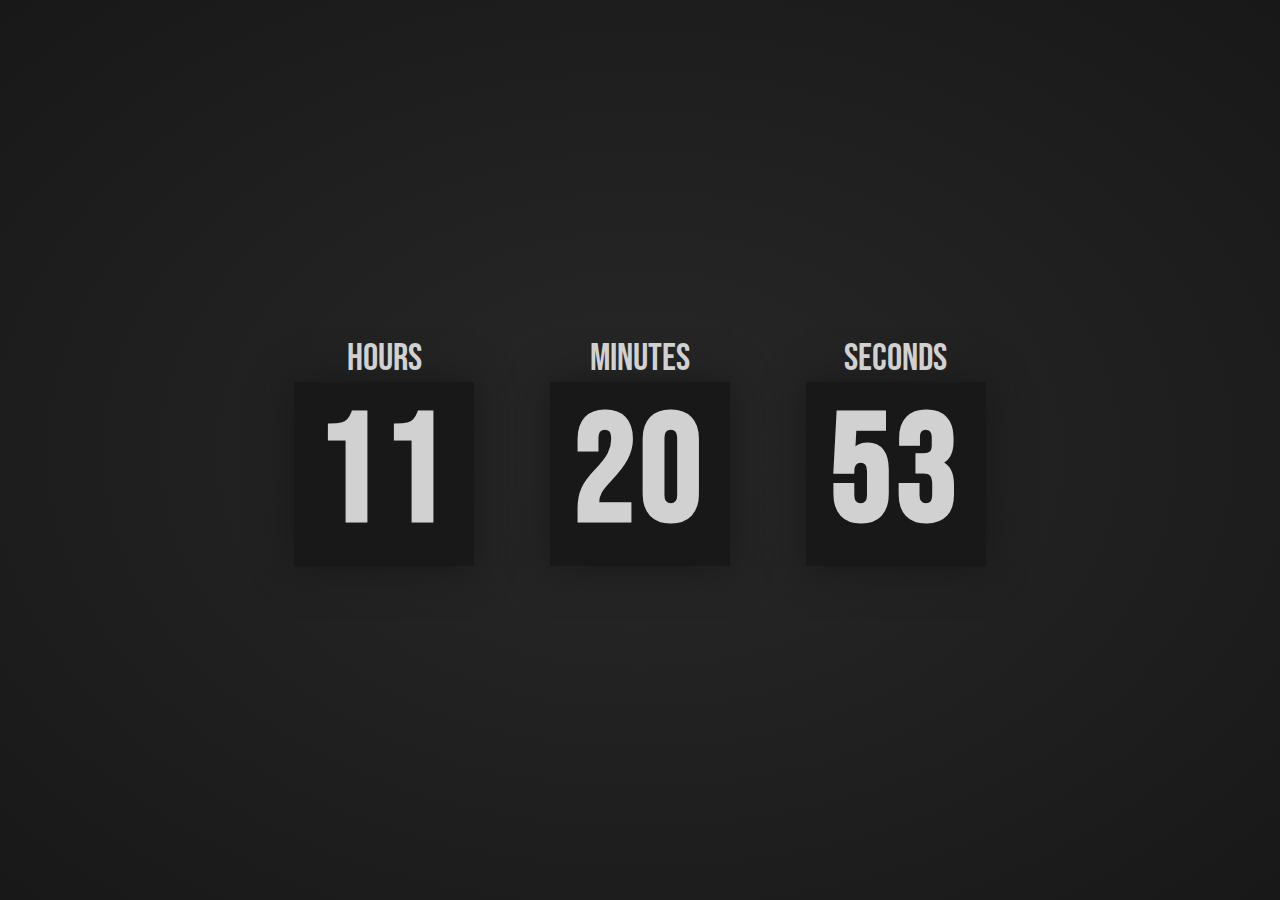
<file: Clock/index.html>
<!DOCTYPE html>
<html lang="en">
    <head>
        <meta charset="UTF-8" />
        <meta name="viewport" content="width=device-width, initial-scale=1.0" />
        <link rel="preconnect" href="https://fonts.googleapis.com" />
        <link rel="preconnect" href="https://fonts.gstatic.com" crossorigin />
        <link
            href="https://fonts.googleapis.com/css2?family=Bebas+Neue&display=swap"
            rel="stylesheet"
        />
        <title>Clock</title>
        <link rel="stylesheet" href="./styles.css" />
    </head>
    <body>
        <section class="container">
            <div class="flip-clock">
                <div class="hours">
                    <p class="text-header">HOURS</p>
                    <span class="card">
                        <p id="time-hour"></p>
                    </span>
                </div>
                <div class="minutes">
                    <p class="text-header">MINUTES</p>
                    <div class="card">
                        <p id="time-minutes"></p>
                    </div>
                </div>
                <div class="seconds">
                    <p class="text-header">SECONDS</p>
                    <div class="card">
                        <p id="time-seconds"></p>
                    </div>
                </div>
            </div>
        </section>
        <script src="./main.js"></script>
    </body>
</html>
</file>
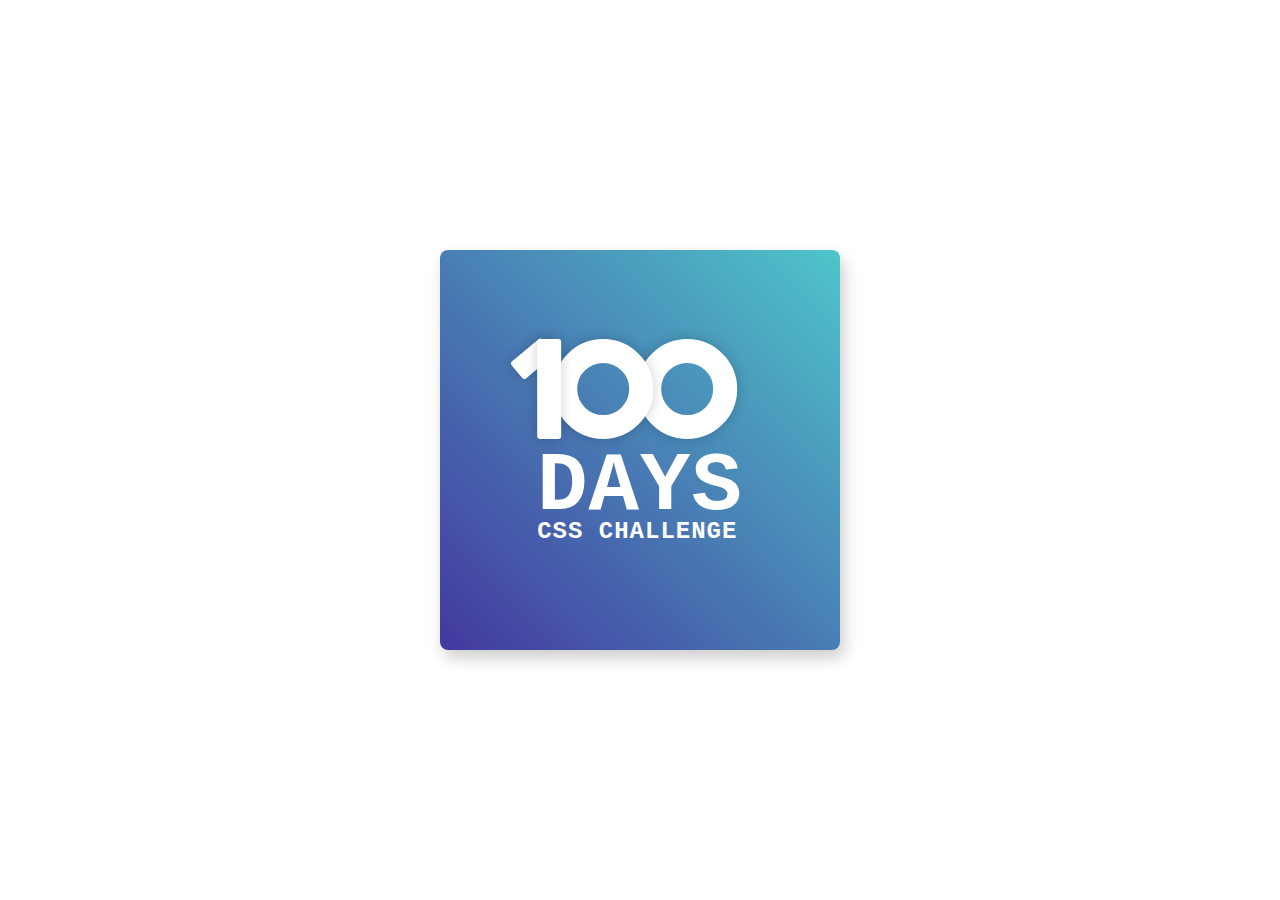
<file: 100daysCss/1-poster/index.html>
<!DOCTYPE html>
<html lang="en">
    <head>
        <meta charset="UTF-8" />
        <meta name="viewport" content="width=device-width, initial-scale=1.0" />
        <title>Document</title>
        <link rel="stylesheet" href="./style.css" />
    </head>
    <body>
        <section class="frame">
            <div class="container">
                <div class="number">
                    <p class="one-one"></p>
                    <p class="one-two"></p>
                    <p class="zero-one"></p>
                    <p class="zero-two"></p>
                </div>
                <span class="text-big">Days</span>
                <span class="text-small">CSS Challenge</span>
            </div>
        </section>
    </body>
</html>
</file>
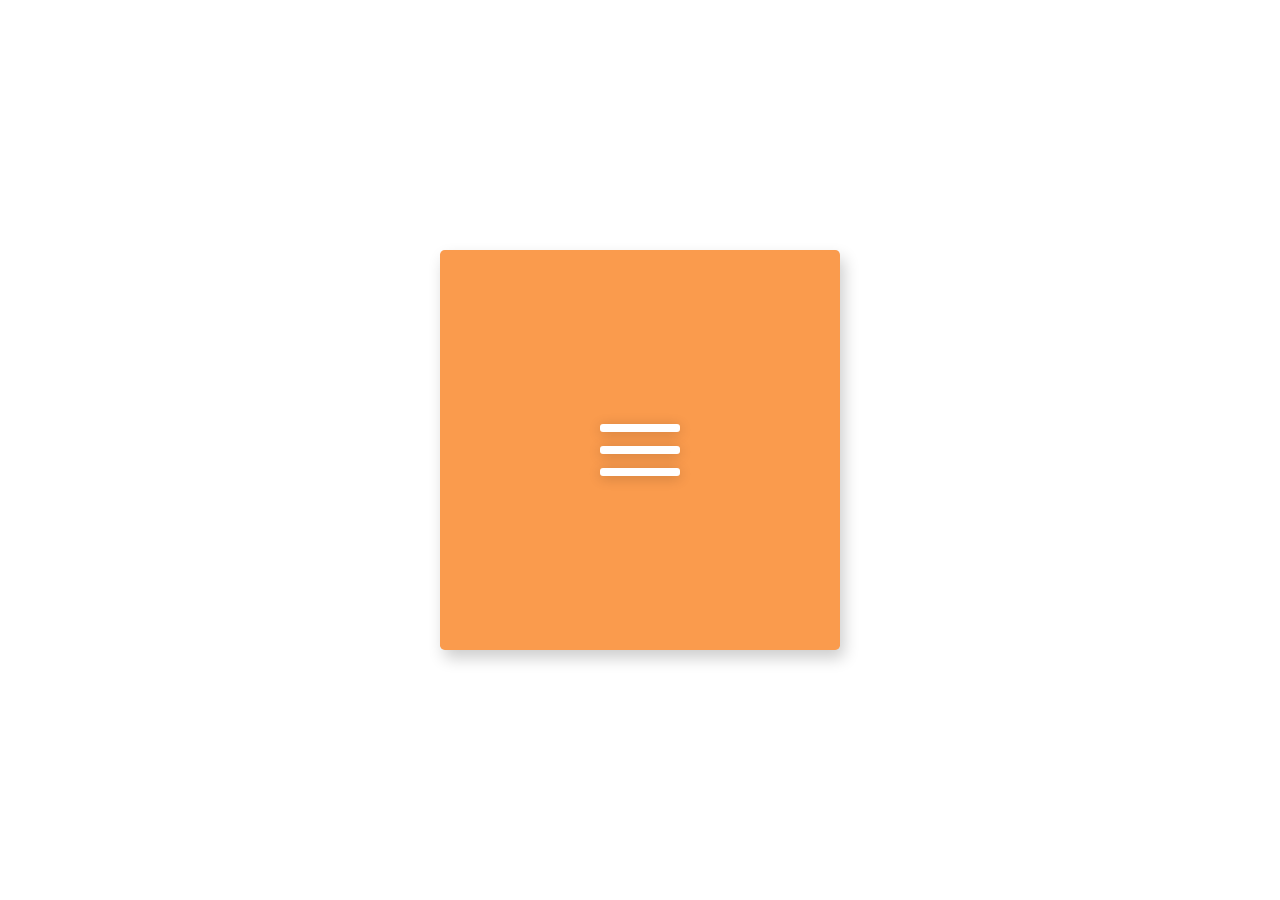
<file: 100daysCss/2-MenuIcon/index.html>
<!DOCTYPE html>
<html lang="en">
    <head>
        <meta charset="UTF-8" />
        <meta name="viewport" content="width=device-width, initial-scale=1.0" />
        <title>Menu Icon</title>
        <link rel="stylesheet" href="./style.css" />
    </head>
    <body>
        <section class="frame">
            <div class="container">
                <div class="menu-icon">
                    <span class="line line-one"></span>
                    <span class="line line-two"></span>
                    <span class="line line-three"></span>
                </div>
            </div>
        </section>
        <script src="./main.js"></script>
    </body>
</html>
</file>
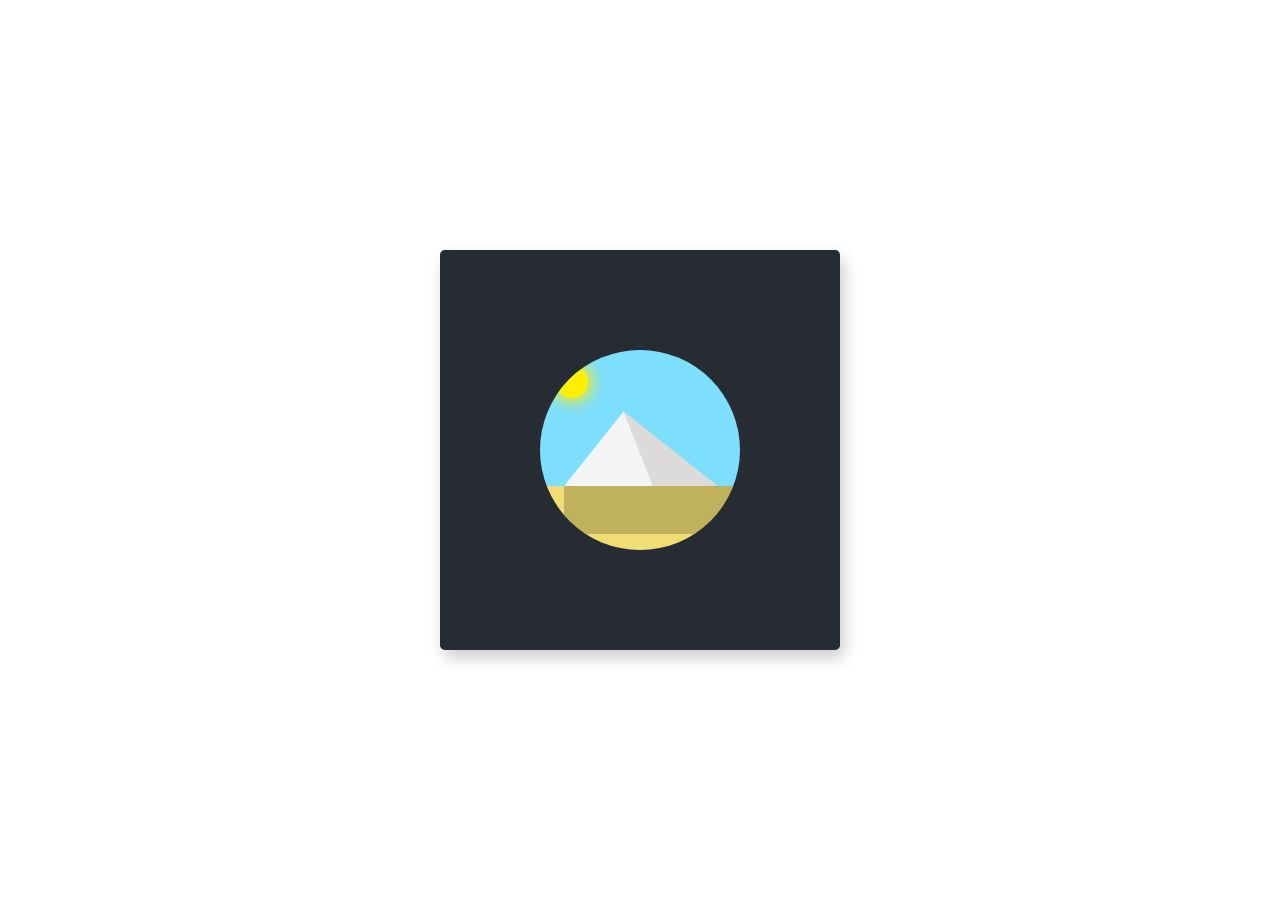
<file: 100daysCss/3-Pyramide/index.html>
<!DOCTYPE html>
<html lang="en">
    <head>
        <meta charset="UTF-8" />
        <meta name="viewport" content="width=device-width, initial-scale=1.0" />
        <title>The Pyramide</title>
        <link rel="stylesheet" href="style.css" />
    </head>
    <body>
        <section class="frame">
            <div class="container">
                <div class="circle">
                    <div class="sky"></div>
                    <div class="sun"></div>
                    <div class="pyramid-left"></div>
                    <div class="pyramid-right"></div>
                    <div class="shadow"></div>
                    <div class="sand"></div>
                </div>
            </div>
        </section>
    </body>
</html>
</file>
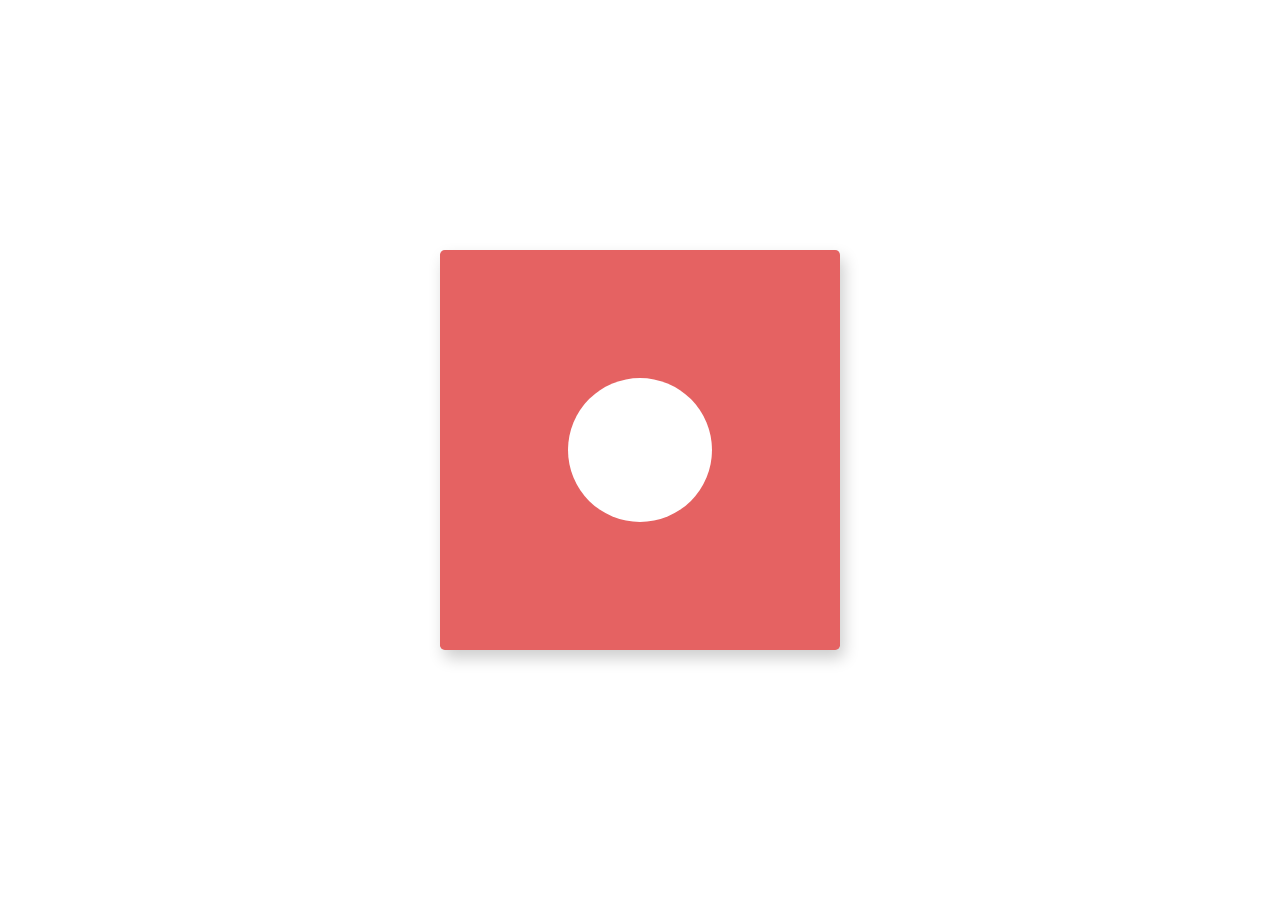
<file: 100daysCss/4-CircleLoader/index.html>
<!DOCTYPE html>
<html lang="en">
    <head>
        <meta charset="UTF-8" />
        <meta name="viewport" content="width=device-width, initial-scale=1.0" />
        <title>Circle Loader</title>
        <link rel="stylesheet" href="style.css" />
    </head>
    <body>
        <section class="frame">
            <div class="container">
                <div class="circle circle-one"></div>
                <div class="circle circle-two"></div>
                <div class="circle circle-three"></div>
            </div>
        </section>
    </body>
</html>
</file>
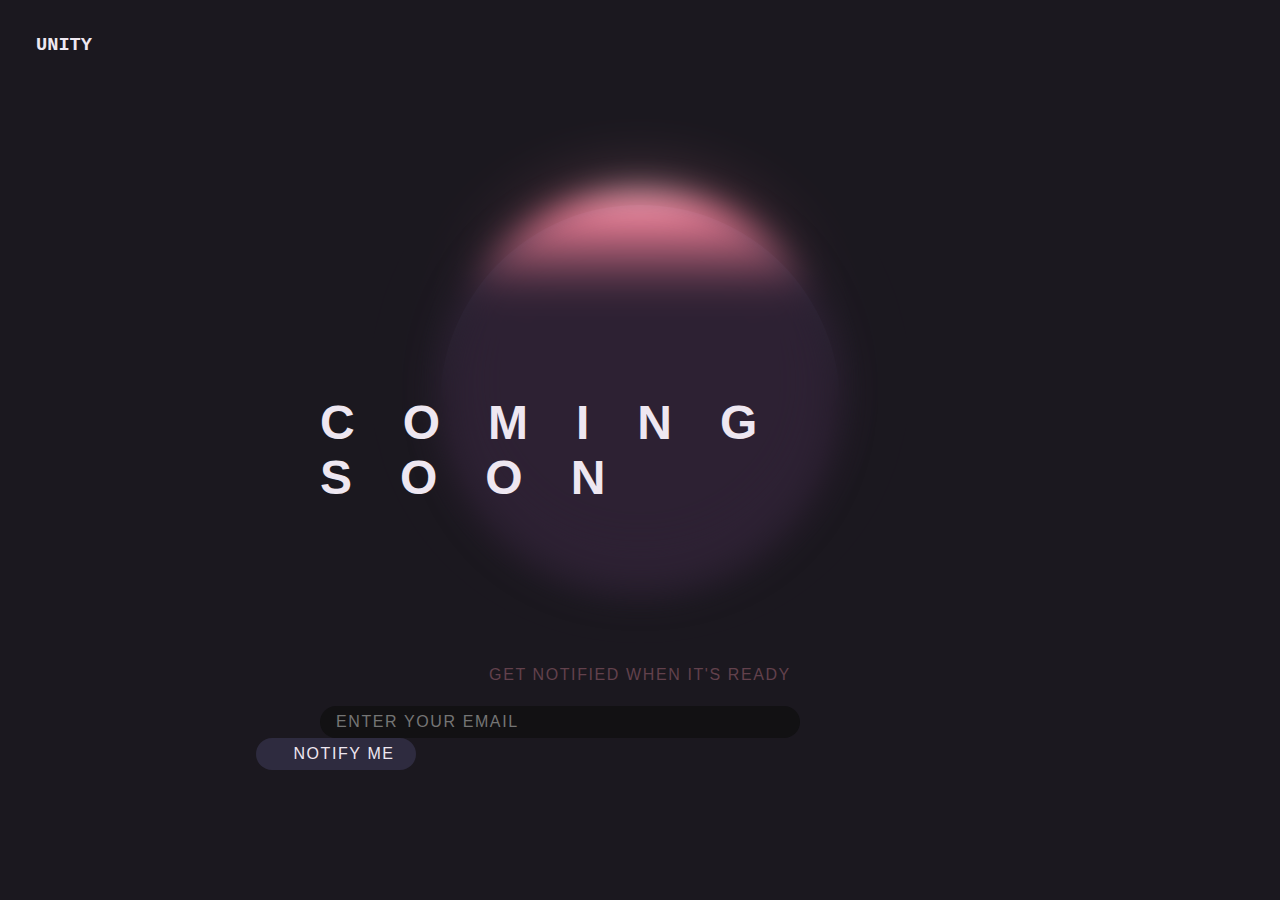
<file: ComingSoon/comingsoon.html>
<!DOCTYPE html>
<html lang="en">
    <head>
        <meta charset="UTF-8" />
        <meta name="viewport" content="width=device-width, initial-scale=1.0" />
        <link rel="stylesheet" href="./styles.css" />
        <title>Coming Soon</title>
    </head>
    <body>
        <div class="container">
            <span class="planet"></span>
            <h3 class="company">UNITY</h3>
            <h1 class="msg">COMING SOON</h1>
            <p class="notify-msg">GET NOTIFIED WHEN IT'S READY</p>
            <div class="form">
                <input
                    class="form-input"
                    type="email"
                    placeholder="ENTER YOUR EMAIL"
                />
                <button class="form-button">NOTIFY ME</button>
            </div>
        </div>
    </body>
</html>
</file>
<file: Clock/styles.css>
:root {
    --color-primary-black-light: rgb(24, 24, 24);
    --color-primary-white: rgb(209, 209, 209);
    --color-primary-greyish: rgb(40, 40, 40);
}

body,
* {
    margin: 0;
    padding: 0;
    font-family: "Bebas Neue", sans-serif;
    font-size: 3vw;
    color: var(--color-primary-white);
    box-sizing: border-box;
}

.flip-clock,
.text-header,
.card,
.container {
    display: flex;
    justify-content: center;
}

.container {
    height: 100vh;
    align-items: center;
    background: radial-gradient(
        var(--color-primary-greyish),
        var(--color-primary-black-light)
    );
}

.flip-clock div {
    padding: 0rem 1rem;
}

.card {
    width: 14vw;
    font-weight: bold;
    letter-spacing: 0.1rem;
    background-color: var(--color-primary-black-light);
    box-shadow: 0px 0px 36px var(--color-primary-black-light);
}

.card p {
    font-size: 12vw;
}
</file>
<file: 100daysCss/1-poster/style.css>
:root {
    --color-primary-blue: #43389f;
    --color-primary-white: #ffffff;
    --color-primary-blue-light: #4ec5ca;
    --color-primary-shadow: rgba(0, 0, 0, 0.2);
}

body,
* {
    margin: 0;
    padding: 0;
    box-sizing: border-box;
    font-family: "Courier New", "Courier", sans-serif;
}

.frame {
    width: 25rem;
    height: 25rem;
    box-shadow: 0.25rem 0.5rem 1rem 0 var(--color-primary-shadow);
    border-radius: 0.5rem;
    position: absolute;
    top: 50%;
    left: 50%;
    transform: translate(-50%, -50%);
    background: linear-gradient(
        45deg,
        var(--color-primary-blue),
        var(--color-primary-blue-light)
    );
}

.container {
    position: absolute;
    top: 50%;
    left: 50%;
    transform: translate(-50%, -50%);
}

.number {
    position: relative;
    width: 12rem;
    height: 6.25rem;
}

.one-one,
.one-two,
.zero-one,
.zero-two {
    position: absolute;
    background-color: var(--color-primary-white);
    height: 6.25rem;
    box-shadow: 0 0 13px 0 var(--color-primary-shadow);
    border-radius: 3px;
    width: 1.5rem;
}

.one-one {
    z-index: 10;
}

.one-two {
    width: 1.4rem;
    height: 2.5rem;
    transform: rotate(50deg);
    left: -1rem;
}

.zero-one,
.zero-two {
    background-color: transparent;
    width: 6.25rem;
    border-radius: 50%;
    left: 1rem;
    z-index: 9;
    border: 1.5rem solid var(--color-primary-white);
}

.zero-two {
    left: 6.25rem;
    z-index: 8;
}

.text-big,
.text-small {
    text-transform: uppercase;
    color: var(--color-primary-white);
    position: relative;
    font-size: 5.25rem;
    font-weight: 700;
    letter-spacing: 1px;
}

.text-small {
    top: -1rem;
    font-size: 1.5rem;
}
</file>
<file: 100daysCss/2-MenuIcon/style.css>
:root {
    --color-primary: rgb(250, 155, 77);
    --color-primary-white: #ffffff;
    --color-primary-shadow: rgba(0, 0, 0, 0.2);
    --line-height: 0.5rem;
    --line-space: 0.875rem;
    --menu-icon-height: calc(3 * var(--line-height) + 2 * var(--line-space));
}

body,
* {
    margin: 0;
    padding: 0;
    box-sizing: border-box;
    font-family: "Courier New", "Courier", sans-serif;
}

.frame {
    width: 25rem;
    height: 25rem;
    box-shadow: 0.25rem 0.5rem 1rem 0 var(--color-primary-shadow);
    border-radius: 0.3rem;
    background-color: var(--color-primary);
}

.container,
.frame {
    position: absolute;
    top: 50%;
    left: 50%;
    transform: translate(-50%, -50%);
}

.menu-icon {
    position: relative;
    cursor: pointer;
    width: 5rem;
    height: var(--menu-icon-height);
}

.menu-icon .line {
    position: absolute;
    background-color: var(--color-primary-white);
    height: var(--line-height);
    width: 5rem;
    border-radius: 3px;
    box-shadow: 0 0.125rem 0.8125rem 0 var(--color-primary-shadow);
}

.menu-icon .line-two {
    top: calc(var(--line-space) + var(--line-height));
}

.menu-icon .line-three {
    top: calc(2 * var(--line-space) + 2 * (var(--line-height)));
}

.line-one-open {
    animation: animate-line-one 0.7s ease-in-out forwards;
}
.line-two-open {
    animation: animate-line-two 0.35s ease-in-out forwards;
}
.line-three-open {
    animation: animate-line-three 0.7s ease-in-out forwards;
}
.line-one-close {
    animation: animate-line-one-rev 0.7s ease-in-out forwards;
}
.line-two-close {
    animation: animate-line-two-rev 0.7s ease-in-out forwards;
}
.line-three-close {
    animation: animate-line-three-rev 0.7s ease-in-out forwards;
}

/* Animations */

@keyframes animate-line-one {
    0% {
        transform: translateY(0);
    }
    50% {
        transform: translateY(calc(var(--line-height) + var(--line-space)));
    }
    100% {
        transform: translateY(calc(var(--line-height) + var(--line-space)))
            rotate(45deg);
    }
}

@keyframes animate-line-two {
    0% {
        transform: scaleX(1);
        opacity: 1;
    }
    100% {
        transform: scaleX(0);
        opacity: 0;
    }
}

@keyframes animate-line-three {
    0% {
        transform: translateY(0);
    }
    50% {
        transform: translateY(
            calc(-1 * (var(--line-height) + var(--line-space)))
        );
    }
    100% {
        transform: translateY(
                calc(-1 * (var(--line-height) + var(--line-space)))
            )
            rotate(135deg);
    }
}

@keyframes animate-line-one-rev {
    100% {
        transform: translateY(0);
    }
    50% {
        transform: translateY(calc(var(--line-height) + var(--line-space)));
    }
    0% {
        transform: translateY(calc(var(--line-height) + var(--line-space)))
            rotate(45deg);
    }
}

@keyframes animate-line-two-rev {
    0% {
        transform: scaleX(0);
        opacity: 0;
    }
    100% {
        transform: scaleX(1);
        opacity: 1;
    }
}

@keyframes animate-line-three-rev {
    100% {
        transform: translateY(0);
    }
    50% {
        transform: translateY(
            calc(-1 * (var(--line-height) + var(--line-space)))
        );
    }
    0% {
        transform: translateY(
                calc(-1 * (var(--line-height) + var(--line-space)))
            )
            rotate(135deg);
    }
}
</file>
<file: 100daysCss/3-Pyramide/style.css>
/* FIXME: NEED TO WORK ON ANIMATIONS OF SUN AND SHADOW */

:root {
    --color-primary: #272c34;
    --color-sky: #7ddffc;
    --color-sand: #f0de75;
    --color-sun: #ffef00;
    --color-pyramid: #f4f4f4;
    --color-pyramid-switch: #dddada;
    --color-primary-shadow: rgba(0, 0, 0, 0.2);
}

body,
* {
    margin: 0;
    padding: 0;
    box-sizing: border-box;
    font-family: "Courier New", "Courier", sans-serif;
}

.frame {
    width: 25rem;
    height: 25rem;
    box-shadow: 0.25rem 0.5rem 1rem 0 var(--color-primary-shadow);
    border-radius: 0.3rem;
    background-color: var(--color-primary);
}

.container,
.frame {
    position: absolute;
    top: 50%;
    left: 50%;
    transform: translate(-50%, -50%);
}

.circle {
    position: relative;
    overflow: hidden;
    border-radius: 50%;
    width: 12.5rem;
    height: 12.5rem;
    animation: fading-sand 4s cubic-bezier(0.4, 0, 0.49, 1) infinite;
}

.sky {
    position: relative;
    width: 12.5rem;
    height: 8.5rem;
    background: var(--color-sky);
    animation: fading-sky 4s cubic-bezier(0.4, 0, 0.49, 1) infinite;
}

.sand {
    position: absolute;
    width: 12.5rem;
    height: 5rem;
    background: var(--color-sand);
    animation: fading-sand 4s cubic-bezier(0.4, 0, 0.49, 1) infinite;
}

.sun {
    z-index: 2;
    position: absolute;
    border-radius: 50%;
    background-color: var(--color-sun);
    width: 2rem;
    height: 2rem;
    top: 1rem;
    left: 1rem;
    transform-origin: 50% 700%;
    box-shadow: 0 0 1rem 0.2rem var(--color-sun);
    animation: sun-goes-down 4s cubic-bezier(0.4, 0, 0.49, 1) infinite;
}

/* CODE FOR DEBUGGIN ORIGIN */
/* .sun::after {
    z-index: 100;
    position: absolute;
    top: 100%;
    left: 0;
    width: 5px;
    height: 5px;
    content: "";
    background-color: #f0f;
    border-radius: 50%;
    transform: translate(-50%, -50%);
} */

.pyramid-left,
.pyramid-right {
    top: 3.825rem;
    left: 1.25rem;
    position: absolute;
    height: 5rem;
    width: 7.25rem;
}

.pyramid-left {
    background: var(--color-pyramid);
    clip-path: polygon(0 100%, 55% 0, 100% 100%);
    animation: pyramid-day-to-night 4s cubic-bezier(0.4, 0, 0.49, 1) infinite;
}

.pyramid-right {
    left: 5rem;
    background: var(--color-pyramid-switch);
    clip-path: polygon(3% 0, 90% 100%, 30% 100%);
    animation: pyramid-day-to-night 4s cubic-bezier(0.4, 0, 0.49, 1) reverse
        infinite;
}

.shadow {
    z-index: 10;
    position: absolute;
    background-color: rgba(0, 0, 0, 0.2);
    width: 15rem;
    height: 3rem;
    left: 1.5rem;
    animation: shadow-effect 4s cubic-bezier(0.4, 0, 0.49, 1) infinite;
}

@keyframes sun-goes-down {
    0% {
        background: var(--color-primary);
        box-shadow: 0 0 0 0 var(--color-primary);
        transform: rotate(-20deg);
    }
    30% {
        background: var(--color-sun);
        box-shadow: 0 0 1rem 0.2rem var(--color-sun);
        transform: rotate(8deg);
    }
    70% {
        background: var(--color-sun);
        box-shadow: 0 0 1rem 0.2rem var(--color-sun);
        transform: rotate(78deg);
    }
    100% {
        background: var(--color-primary);
        box-shadow: 0 0 0 0 var(--color-primary);
        transform: rotate(128deg);
    }
}

@keyframes fading-sand {
    0% {
        background: var(--color-primary);
    }
    30% {
        background: var(--color-sand);
    }
    70% {
        background: var(--color-sand);
    }
    100% {
        background: var(--color-primary);
    }
}

@keyframes fading-sky {
    0% {
        background: var(--color-primary);
    }
    30% {
        background: var(--color-sky);
    }
    70% {
        background: var(--color-sky);
    }
    100% {
        background: var(--color-primary);
    }
}

@keyframes shadow-effect {
    0% {
        opacity: 0;
        clip-path: polygon(0 0rem, 9.6rem 0rem, 15rem 2rem);
    }
    30% {
        opacity: 1;
        clip-path: polygon(0 0rem, 9.6rem 0rem, 10rem 2rem);
    }
    55% {
    }
    75% {
        clip-path: polygon(0 0rem, 9.6rem 0rem, -5rem 1rem);
    }
    100% {
        opacity: 0;
        clip-path: polygon(0 0rem, 9.6rem 0rem, 15rem 2rem);
    }
}

@keyframes pyramid-day-to-night {
    0% {
        background: var(--color-primary);
    }
    30% {
        background: var(--color-pyramid);
    }

    70% {
        background: var(--color-pyramid-switch);
    }
    100% {
        background: var(--color-primary);
    }
}
</file>
<file: 100daysCss/4-CircleLoader/style.css>
:root {
    --color-primary-shadow: rgba(0, 0, 0, 0.2);
    --color-primary-shadow-dark: rgba(0, 0, 0, 0.3);
    --color-primary: #e56262;
    --color-white: #ffffff;
}

body,
* {
    margin: 0;
    padding: 0;
    box-sizing: border-box;
    font-family: "Courier New", "Courier", sans-serif;
}

.frame {
    width: 25rem;
    height: 25rem;
    box-shadow: 0.25rem 0.5rem 1rem 0 var(--color-primary-shadow);
    border-radius: 0.3rem;
}

.container,
.frame {
    top: 50%;
    left: 50%;
    position: absolute;
    transform: translate(-50%, -50%);
    background: var(--color-primary);
}

.container {
    width: 9rem;
    height: 9rem;
}

.circle {
    position: absolute;
    background: var(--color-white);
    width: 9rem;
    height: 9rem;
    border-radius: 50%;
}

.circle-one {
    z-index: 1;
    animation: circle-jump-1 2s both alternate infinite;
}
.circle-two {
    top: 1.5rem;
    left: 1.5rem;
    z-index: 2;
    width: 6rem;
    height: 6rem;
    animation: circle-jump-2 2s both alternate infinite;
}
.circle-three {
    top: 3rem;
    left: 3rem;
    z-index: 3;
    width: 3rem;
    height: 3rem;
    animation: circle-jump-3 2s both alternate infinite;
}

@keyframes circle-jump-1 {
    0%,
    10% {
        transform: scale(0);
        box-shadow: 0.125rem 0.125rem 0.2rem 0.125rem
            var(--color-primary-shadow);
    }
    100% {
        transform: scale(1);
        box-shadow: 0.6rem 0.6rem 1rem 0rem var(--color-primary-shadow-dark);
    }
}

@keyframes circle-jump-2 {
    0%,
    40% {
        transform: scale(0);
        box-shadow: 0.125rem 0.125rem 0.2rem 0.125rem
            var(--color-primary-shadow);
    }
    100% {
        transform: scale(1);
        box-shadow: 0.6rem 0.6rem 1rem 0rem var(--color-primary-shadow-dark);
    }
}

@keyframes circle-jump-3 {
    0%,
    70% {
        transform: scale(0);
        box-shadow: 0.125rem 0.125rem 0.2rem 0.125rem
            var(--color-primary-shadow);
    }
    100% {
        transform: scale(1);
        box-shadow: 0.6rem 0.6rem 1rem 0rem var(--color-primary-shadow-dark);
    }
}
</file>
<file: ComingSoon/styles.css>
:root {
    --color-primary: rgb(163, 149, 164);
    --color-primary-light: rgb(193, 183, 198);
    --color-primary-extra-light: rgb(208, 198, 213);
    --color-white: rgb(238, 231, 241);
    --color-black: #1b181f;
}

body,
* {
    margin: 0;
    padding: 0;
    box-sizing: border-box;
    font-family: sans-serif;
}

.container {
    background-color: var(--color-black);
    height: 100vh;
    width: auto;
    position: relative;
}

.planet {
    width: 25em;
    height: 25em;
    border-radius: 50%;
    position: absolute;
    background: linear-gradient(#313247 0%, var(--color-black) 50%);
    left: 50%;
    top: 45%;
    transform: translate(-50%, -50%);
    z-index: 0;
}

.planet:before {
    content: "";
    background: linear-gradient(#ffd1da 0%, #ff849d 5%, #2d2133 25%);
    height: 25rem;
    width: 25rem;
    position: absolute;
    border-radius: 50%;
    left: 50%;
    top: 47%;
    z-index: -99;
    transform: translate(-50%, -50%);
    -webkit-filter: blur(1em);
}

.planet:after {
    content: "";
    background: linear-gradient(#ffd1da 0%, #ff849d 5%, #2d2133 25%);
    height: 25rem;
    position: absolute;
    border-radius: 50%;
    left: 50%;
    z-index: -99;
    transform: translate(-50%, -50%);
    width: 26em;
    top: 44%;
    -webkit-filter: blur(2em);
    opacity: 0.3;
}

.company {
    color: var(--color-white);
    font-family: "Courier New", Courier, monospace;

    position: absolute;
    left: 5%;
    top: 5%;
    transform: translate(-50%, -50%);
}

.msg {
    font-family: Arial, Helvetica, sans-serif;
    font-size: 3em;
    letter-spacing: 1em;
    color: var(--color-white);

    position: absolute;
    left: 50%;
    top: 50%;
    transform: translate(-50%, -50%);
}

.notify-msg {
    color: #62414c;
    font-size: 1em;
    font-weight: 500;
    letter-spacing: 0.1em;

    position: absolute;
    left: 50%;
    top: 75%;
    transform: translate(-50%, -50%);
}

.form {
    position: absolute;
    left: 50%;
    top: 82%;
    transform: translate(-50%, -50%);
}

.form-input {
    border: none;
    outline: none;
    height: 2em;
    width: 30em;
    border-radius: 10em;
    background-color: #121113;

    font-size: 1em;
    color: var(--color-white);
    padding-left: 1em;
    letter-spacing: 0.1em;
}

.form-button {
    border: none;
    outline: none;
    height: 2em;
    width: 10em;
    border-radius: 10em;
    background-color: #2e2b3f;

    font-size: 1em;
    color: var(--color-white);
    padding-left: 1em;
    text-align: center;
    letter-spacing: 0.1em;
    position: relative;
    left: -10%;
    z-index: 99;
}
</file>
